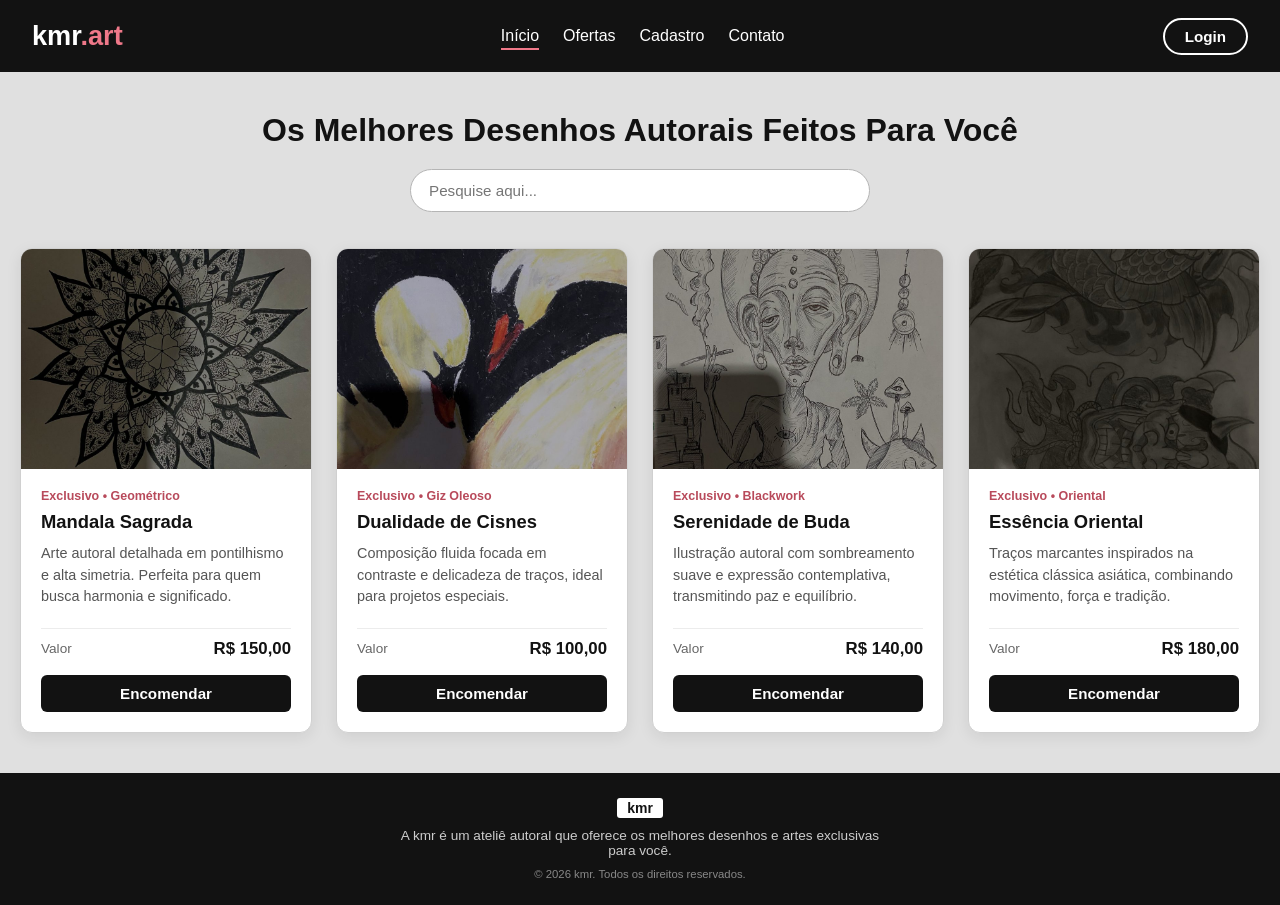
<file: index.html>
<!DOCTYPE html>
<html lang="pt-br">
<head>
    <meta charset="UTF-8">
    <meta name="viewport" content="width=device-width, initial-scale=1.0">
    <title>kmr - Ateliê</title>
    <link rel="stylesheet" href="./style.css">
</head>
<body>

    <!-- Cabeçalho Superior -->
    <header class="site-header">
        <a href="index.html" class="brand-logo">kmr<span>.art</span></a>

        <nav class="main-nav" aria-label="Navegação principal">
            <ul>
                <li><a href="index.html" class="active">Início</a></li>
                <li><a href="produto.html">Ofertas</a></li>
                <li><a href="new.html">Cadastro</a></li>
                <li><a href="login.html">Contato</a></li>
            </ul>
        </nav>

        <div class="header-actions">
            <a href="login.html" class="btn-header-login">Login</a>
        </div>
    </header>

    <!-- Conteúdo Principal -->
    <main class="main-content">
        <section class="top-section">
            <h1>Os melhores desenhos autorais feitos para você</h1>
            <div class="search-box">
                <input type="search" placeholder="Pesquise aqui..." aria-label="Pesquise aqui">
            </div>
        </section>

        <section class="card-section" aria-label="Destaques do ateliê">
            <div class="card-container">

                <!-- Card 1: Mandala -->
                <article class="card">
                    <img src="img/mandala_site.jpg" alt="Mandala Sagrada">
                    <div class="card-content">
                        <span class="card-tag">Exclusivo • Geométrico</span>
                        <h2 class="card-title">Mandala Sagrada</h2>
                        <p class="card-subtitle">
                            Arte autoral detalhada em pontilhismo e alta simetria. Perfeita para quem busca harmonia e significado.
                        </p>
                        <div class="card-info">
                            <span class="price-label">Valor</span>
                            <span class="price-value">R$ 150,00</span>
                        </div>
                        <a href="produto.html" class="card-btn">Encomendar</a>
                    </div>
                </article>

                <!-- Card 2: Cisnes -->
                <article class="card">
                    <img src="img/cisnes_site.jpg" alt="Dualidade de Cisnes">
                    <div class="card-content">
                        <span class="card-tag">Exclusivo • Giz Oleoso</span>
                        <h2 class="card-title">Dualidade de Cisnes</h2>
                        <p class="card-subtitle">
                            Composição fluida focada em contraste e delicadeza de traços, ideal para projetos especiais.
                        </p>
                        <div class="card-info">
                            <span class="price-label">Valor</span>
                            <span class="price-value">R$ 100,00</span>
                        </div>
                        <a href="produto.html" class="card-btn">Encomendar</a>
                    </div>
                </article>

                <!-- Card 3: Buda -->
                <article class="card">
                    <img src="img/buda_site.jpg" alt="Serenidade de Buda">
                    <div class="card-content">
                        <span class="card-tag">Exclusivo • Blackwork</span>
                        <h2 class="card-title">Serenidade de Buda</h2>
                        <p class="card-subtitle">
                            Ilustração autoral com sombreamento suave e expressão contemplativa, transmitindo paz e equilíbrio.
                        </p>
                        <div class="card-info">
                            <span class="price-label">Valor</span>
                            <span class="price-value">R$ 140,00</span>
                        </div>
                        <a href="produto.html" class="card-btn">Encomendar</a>
                    </div>
                </article>

                <!-- Card 4: Oriental -->
                <article class="card">
                    <img src="img/oriental_site.jpg" alt="Essência Oriental">
                    <div class="card-content">
                        <span class="card-tag">Exclusivo • Oriental</span>
                        <h2 class="card-title">Essência Oriental</h2>
                        <p class="card-subtitle">
                            Traços marcantes inspirados na estética clássica asiática, combinando movimento, força e tradição.
                        </p>
                        <div class="card-info">
                            <span class="price-label">Valor</span>
                            <span class="price-value">R$ 180,00</span>
                        </div>
                        <a href="produto.html" class="card-btn">Encomendar</a>
                    </div>
                </article>

            </div>
        </section>
    </main>

    <!-- Rodapé -->
    <footer class="site-footer">
        <div class="footer-logo">kmr</div>
        <p>A kmr é um ateliê autoral que oferece os melhores desenhos e artes exclusivas para você.</p>
        <small>© 2026 kmr. Todos os direitos reservados.</small>
    </footer>

</body>
</html>
</file>
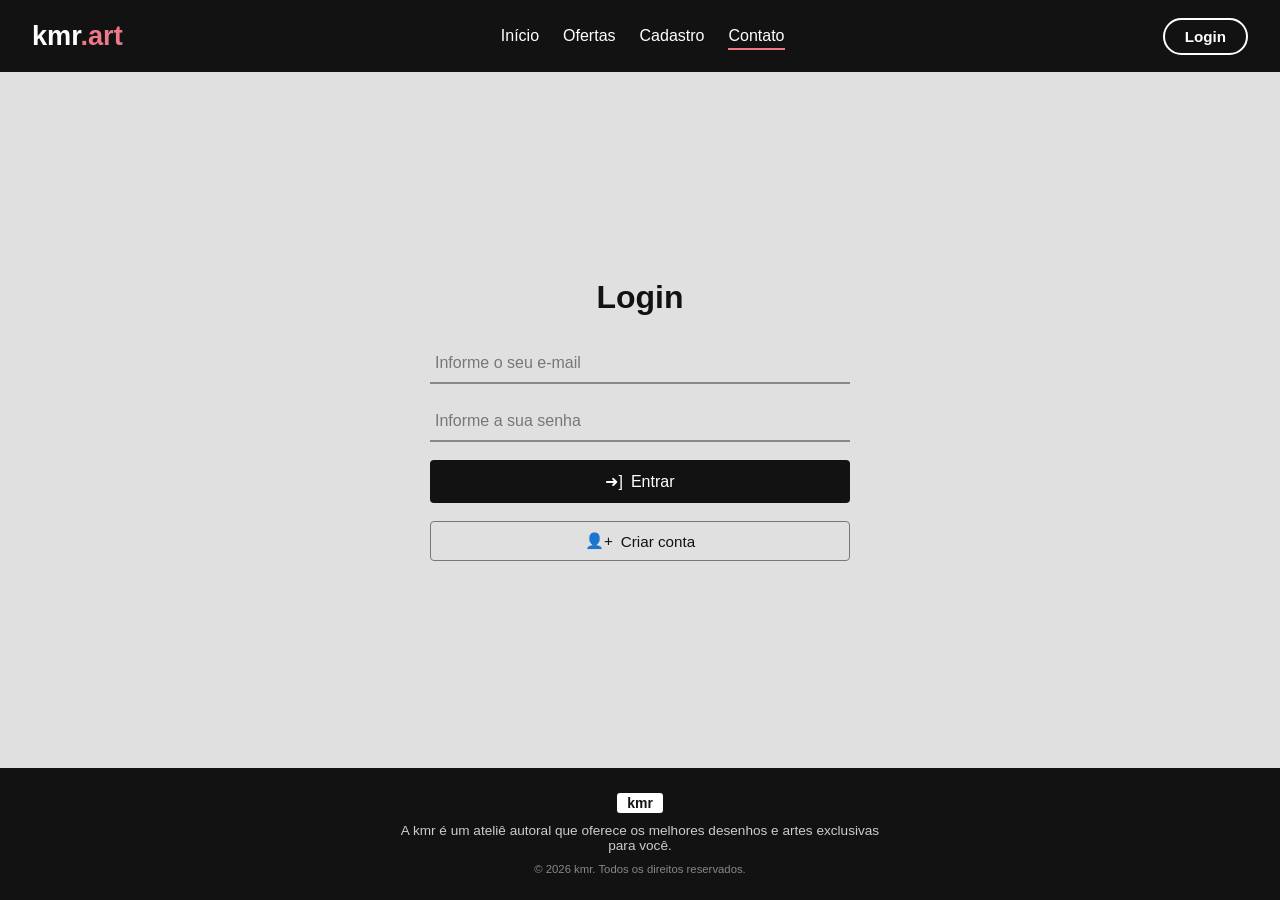
<file: login.html>
<!DOCTYPE html>
<html lang="pt-br">
<head>
    <meta charset="UTF-8">
    <meta name="viewport" content="width=device-width, initial-scale=1.0">
    <title>Login - kmr</title>
    <link rel="stylesheet" href="./style.css">
</head>
<body>

    <!-- Cabeçalho Superior -->
    <header class="site-header">
        <a href="index.html" class="brand-logo">kmr<span>.art</span></a>

        <nav class="main-nav" aria-label="Navegação principal">
            <ul>
                <li><a href="index.html">Início</a></li>
                <li><a href="produto.html">Ofertas</a></li>
                <li><a href="new.html">Cadastro</a></li>
                <li><a href="login.html" class="active">Contato</a></li>
            </ul>
        </nav>

        <div class="header-actions">
            <a href="login.html" class="btn-header-login">Login</a>
        </div>
    </header>

    <!-- Área Principal de Login -->
    <main class="auth-page">
        <section class="login-container" aria-label="Formulário de login">
            <h1>Login</h1>

            <form class="login-form" action="index.html" method="get">
                <div class="input-group">
                    <input type="email" placeholder="Informe o seu e-mail" aria-label="E-mail" required>
                </div>

                <div class="input-group">
                    <input type="password" placeholder="Informe a sua senha" aria-label="Senha" required>
                </div>

                <button type="submit" class="btn-submit">
                    <span>➜]</span> Entrar
                </button>

                <a href="new.html" class="btn-register">
                    <span>👤+</span> Criar conta
                </a>
            </form>
        </section>
    </main>

    <!-- Rodapé -->
    <footer class="site-footer">
        <div class="footer-logo">kmr</div>
        <p>A kmr é um ateliê autoral que oferece os melhores desenhos e artes exclusivas para você.</p>
        <small>© 2026 kmr. Todos os direitos reservados.</small>
    </footer>

</body>
</html>
</file>
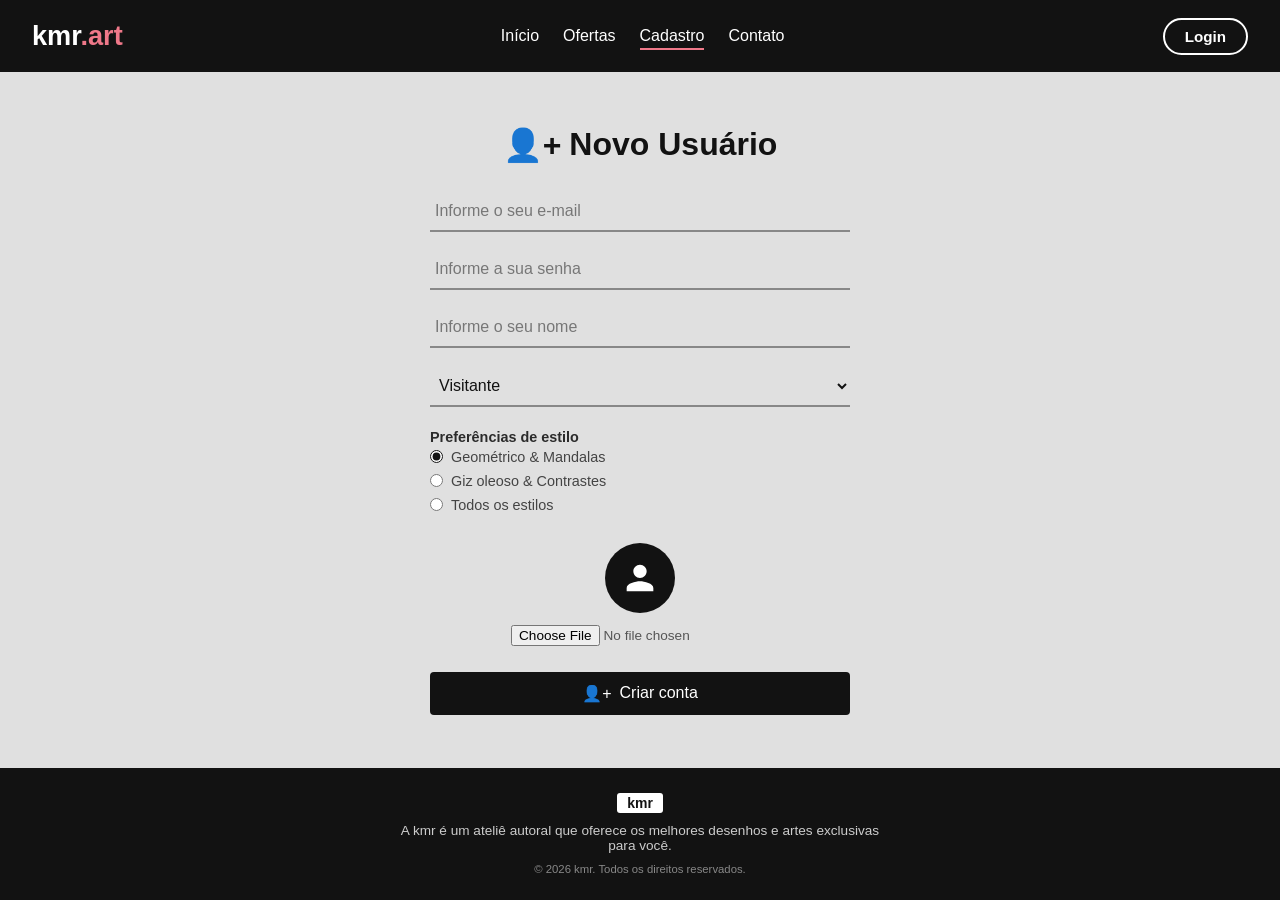
<file: new.html>
<!DOCTYPE html>
<html lang="pt-br">
<head>
    <meta charset="UTF-8">
    <meta name="viewport" content="width=device-width, initial-scale=1.0">
    <title>Novo Usuário - kmr</title>
    <link rel="stylesheet" href="./style.css">
</head>
<body>

    <!-- Cabeçalho Superior -->
    <header class="site-header">
        <a href="index.html" class="brand-logo">kmr<span>.art</span></a>

        <nav class="main-nav" aria-label="Navegação principal">
            <ul>
                <li><a href="index.html">Início</a></li>
                <li><a href="produto.html">Ofertas</a></li>
                <li><a href="new.html" class="active">Cadastro</a></li>
                <li><a href="login.html">Contato</a></li>
            </ul>
        </nav>

        <div class="header-actions">
            <a href="login.html" class="btn-header-login">Login</a>
        </div>
    </header>

    <!-- Área Principal de Cadastro -->
    <main class="auth-page">
        <section class="register-container" aria-label="Cadastro de novo usuário">
            <h1><span>👤+</span> Novo Usuário</h1>

            <form class="register-form" action="login.html" method="get">
                <div class="input-group">
                    <input type="email" placeholder="Informe o seu e-mail" aria-label="E-mail" required>
                </div>

                <div class="input-group">
                    <input type="password" placeholder="Informe a sua senha" aria-label="Senha" required>
                </div>

                <div class="input-group">
                    <input type="text" placeholder="Informe o seu nome" aria-label="Nome" required>
                </div>

                <div class="input-group">
                    <select name="perfil" id="perfil" aria-label="Tipo de perfil">
                        <option value="visitante">Visitante</option>
                        <option value="cliente">Cliente</option>
                        <option value="artista">Artista / Desenhista</option>
                    </select>
                </div>

                <fieldset class="radio-group">
                    <legend>Preferências de estilo</legend>
                    <label>
                        <input type="radio" name="categoria" value="geometrico" checked>
                        Geométrico &amp; Mandalas
                    </label>
                    <label>
                        <input type="radio" name="categoria" value="giz-oleoso">
                        Giz oleoso &amp; Contrastes
                    </label>
                    <label>
                        <input type="radio" name="categoria" value="todos">
                        Todos os estilos
                    </label>
                </fieldset>

                <div class="profile-upload-section">
                    <div class="avatar-placeholder" aria-hidden="true">
                        <svg width="40" height="40" viewBox="0 0 24 24" fill="#ffffff">
                            <path d="M12 12c2.21 0 4-1.79 4-4s-1.79-4-4-4-4 1.79-4 4 1.79 4 4 4zm0 2c-2.67 0-8 1.34-8 4v2h16v-2c0-2.66-5.33-4-8-4z"/>
                        </svg>
                    </div>
                    <div class="file-input-wrapper">
                        <input type="file" id="avatar" name="avatar" accept="image/*" aria-label="Foto de perfil">
                    </div>
                </div>

                <button type="submit" class="btn-submit">
                    <span>👤+</span> Criar conta
                </button>
            </form>
        </section>
    </main>

    <!-- Rodapé -->
    <footer class="site-footer">
        <div class="footer-logo">kmr</div>
        <p>A kmr é um ateliê autoral que oferece os melhores desenhos e artes exclusivas para você.</p>
        <small>© 2026 kmr. Todos os direitos reservados.</small>
    </footer>

</body>
</html>
</file>
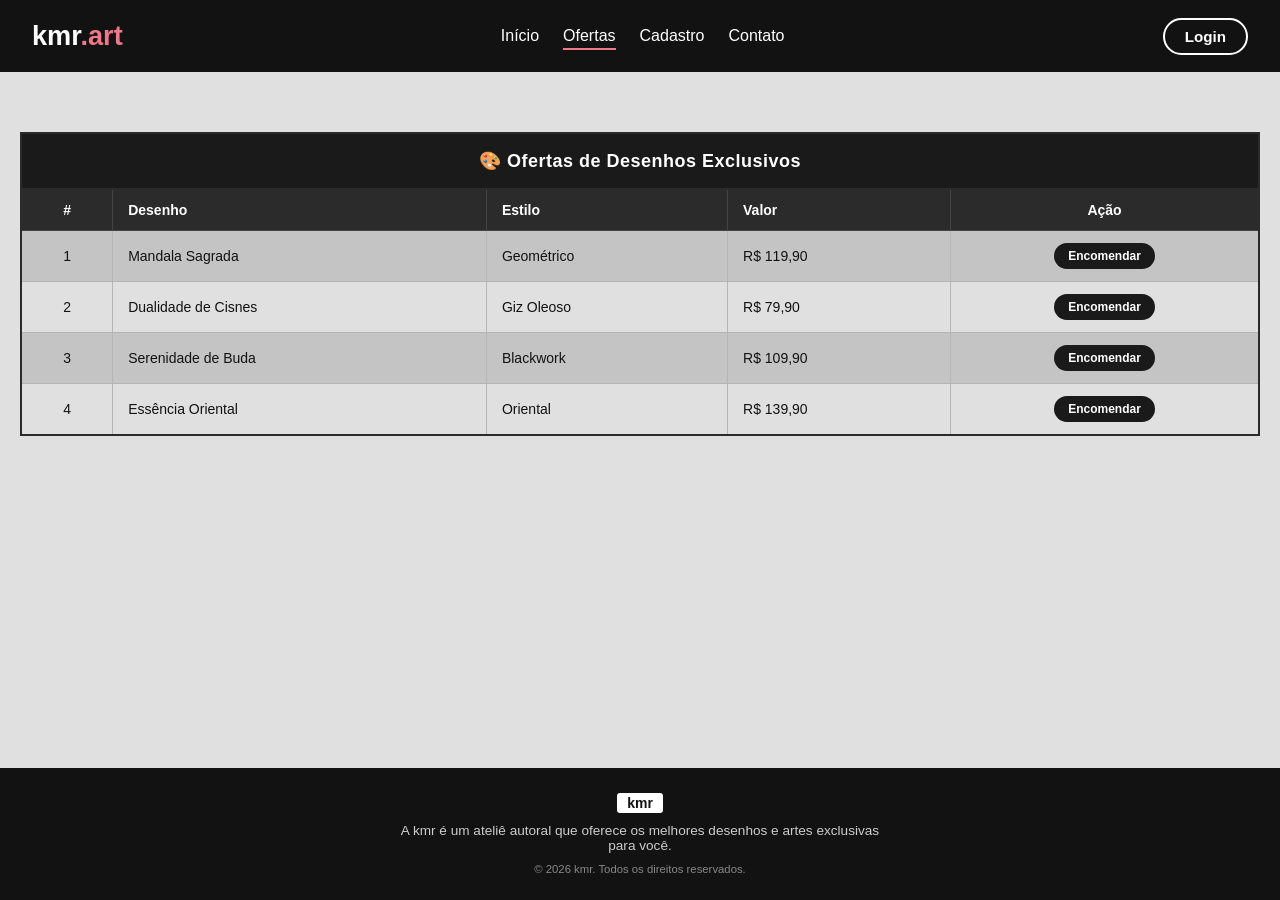
<file: produto.html>
<!DOCTYPE html>
<html lang="pt-br">
<head>
    <meta charset="UTF-8">
    <meta name="viewport" content="width=device-width, initial-scale=1.0">
    <title>Ofertas e Desenhos - kmr</title>
    <link rel="stylesheet" href="./style.css">
</head>
<body>

    <!-- Cabeçalho Superior -->
    <header class="site-header">
        <a href="index.html" class="brand-logo">kmr<span>.art</span></a>

        <nav class="main-nav" aria-label="Navegação principal">
            <ul>
                <li><a href="index.html">Início</a></li>
                <li><a href="produto.html" class="active">Ofertas</a></li>
                <li><a href="new.html">Cadastro</a></li>
                <li><a href="login.html">Contato</a></li>
            </ul>
        </nav>

        <div class="header-actions">
            <a href="login.html" class="btn-header-login">Login</a>
        </div>
    </header>

    <!-- Conteúdo Principal -->
    <main class="main-content">
        <section class="offers-section" aria-label="Tabela de ofertas de desenhos">
            <div class="table-responsive">
                <table class="offers-table">
                    <thead>
                        <tr>
                            <th colspan="5" class="table-main-title">
                                🎨 Ofertas de Desenhos Exclusivos
                            </th>
                        </tr>
                        <tr class="table-header-row">
                            <th>#</th>
                            <th>Desenho</th>
                            <th>Estilo</th>
                            <th>Valor</th>
                            <th>Ação</th>
                        </tr>
                    </thead>

                    <tbody>
                        <tr>
                            <td>1</td>
                            <td>Mandala Sagrada</td>
                            <td>Geométrico</td>
                            <td>R$ 119,90</td>
                            <td><a href="new.html" class="table-btn">Encomendar</a></td>
                        </tr>
                        <tr>
                            <td>2</td>
                            <td>Dualidade de Cisnes</td>
                            <td>Giz Oleoso</td>
                            <td>R$ 79,90</td>
                            <td><a href="new.html" class="table-btn">Encomendar</a></td>
                        </tr>
                        <tr>
                            <td>3</td>
                            <td>Serenidade de Buda</td>
                            <td>Blackwork</td>
                            <td>R$ 109,90</td>
                            <td><a href="new.html" class="table-btn">Encomendar</a></td>
                        </tr>
                        <tr>
                            <td>4</td>
                            <td>Essência Oriental</td>
                            <td>Oriental</td>
                            <td>R$ 139,90</td>
                            <td><a href="new.html" class="table-btn">Encomendar</a></td>
                        </tr>
                    </tbody>
                </table>
            </div>
        </section>
    </main>

    <!-- Rodapé -->
    <footer class="site-footer">
        <div class="footer-logo">kmr</div>
        <p>A kmr é um ateliê autoral que oferece os melhores desenhos e artes exclusivas para você.</p>
        <small>© 2026 kmr. Todos os direitos reservados.</small>
    </footer>

</body>
</html>
</file>
<file: style.css>
/* Reset e configurações gerais */
* {
    margin: 0;
    padding: 0;
    box-sizing: border-box;
}

body {
    font-family: 'Poppins', 'Segoe UI', Tahoma, Geneva, Verdana, sans-serif;
    font-size: 16px;
    min-height: 100vh;
    background-color: #e0e0e0;
    color: #121212;
    display: flex;
    flex-direction: column;
}

/* Cabeçalho padronizado */
.site-header {
    min-height: 72px;
    width: 100%;
    background-color: #121212;
    color: #ffffff;
    padding: 12px 32px;
    display: flex;
    justify-content: space-between;
    align-items: center;
    gap: 20px;
}

.brand-logo {
    font-size: 1.7rem;
    font-weight: 700;
    color: #ffffff;
    text-decoration: none;
}

.brand-logo span {
    color: #ef7889;
}

.main-nav ul {
    list-style: none;
    display: flex;
    align-items: center;
    gap: 24px;
}

.main-nav a {
    text-decoration: none;
    color: #ffffff;
    font-size: 1rem;
    font-weight: 500;
    padding-bottom: 4px;
    border-bottom: 2px solid transparent;
    transition: border-color 0.25s ease, color 0.25s ease;
}

.main-nav a:hover,
.main-nav a.active {
    border-bottom-color: #ef7889;
    color: #ffffff;
}

.btn-header-login {
    background-color: transparent;
    color: #ffffff;
    border: 2px solid #ffffff;
    padding: 8px 20px;
    border-radius: 25px;
    font-size: 0.95rem;
    font-weight: 600;
    text-decoration: none;
    display: inline-block;
    transition: background-color 0.25s ease, color 0.25s ease;
}

.btn-header-login:hover {
    background-color: #ef7889;
    border-color: #ef7889;
    color: #ffffff;
}

/* Área principal */
.main-content {
    flex: 1;
    width: 100%;
    max-width: 1320px;
    margin: 0 auto;
    padding: 40px 20px;
}

.top-section {
    text-align: center;
    margin-bottom: 36px;
}

.top-section h1 {
    font-size: 2rem;
    font-weight: 700;
    color: #121212;
    margin-bottom: 20px;
    text-transform: capitalize;
}

.search-box {
    max-width: 460px;
    margin: 0 auto;
}

.search-box input {
    width: 100%;
    padding: 12px 18px;
    border-radius: 25px;
    border: 1px solid #b5b5b5;
    background-color: #ffffff;
    font-size: 0.95rem;
    color: #121212;
    outline: none;
}

.search-box input:focus {
    border-color: #121212;
}

/* Grid de cards (index.html) */
.card-container {
    display: grid;
    grid-template-columns: repeat(4, 1fr);
    gap: 24px;
}

.card {
    width: 100%;
    display: flex;
    flex-direction: column;
    background-color: #ffffff;
    border-radius: 12px;
    overflow: hidden;
    border: 1px solid #d0d0d0;
    box-shadow: 0 4px 15px rgba(0, 0, 0, 0.08);
    transition: transform 0.3s ease, box-shadow 0.3s ease;
}

.card:hover {
    transform: translateY(-4px);
    box-shadow: 0 8px 20px rgba(0, 0, 0, 0.12);
}

.card img {
    width: 100%;
    height: 220px;
    object-fit: cover;
    display: block;
}

.card-content {
    padding: 20px;
    display: flex;
    flex-direction: column;
    flex-grow: 1;
}

.card-tag {
    font-size: 0.78rem;
    font-weight: 600;
    color: #b84a5b;
    margin-bottom: 8px;
}

.card-title {
    font-size: 1.15rem;
    font-weight: 700;
    color: #121212;
    margin-bottom: 10px;
}

.card-subtitle {
    font-size: 0.9rem;
    color: #555555;
    line-height: 1.5;
    margin-bottom: 20px;
    flex-grow: 1;
}

.card-info {
    display: flex;
    justify-content: space-between;
    align-items: center;
    margin-bottom: 16px;
    padding-top: 10px;
    border-top: 1px solid #ececec;
}

.price-label {
    font-size: 0.85rem;
    color: #666666;
}

.price-value {
    font-size: 1.05rem;
    font-weight: 700;
    color: #121212;
}

.card-btn {
    display: block;
    text-align: center;
    background-color: #121212;
    color: #ffffff;
    text-decoration: none;
    padding: 10px 16px;
    border-radius: 6px;
    font-size: 0.95rem;
    font-weight: 600;
    transition: background-color 0.25s ease;
}

.card-btn:hover {
    background-color: #ef7889;
}

/* Telas de login e cadastro */
.auth-page {
    flex: 1;
    display: flex;
    justify-content: center;
    align-items: center;
    padding: 40px 20px;
}

.login-container,
.register-container {
    width: 100%;
    max-width: 420px;
    display: flex;
    flex-direction: column;
    align-items: center;
}

.login-container h1,
.register-container h1 {
    font-size: 2rem;
    font-weight: 600;
    margin-bottom: 28px;
    color: #121212;
    display: flex;
    align-items: center;
    gap: 8px;
}

.login-form,
.register-form {
    width: 100%;
    display: flex;
    flex-direction: column;
    gap: 18px;
}

.input-group input,
.input-group select {
    width: 100%;
    padding: 10px 5px;
    background: transparent;
    border: none;
    border-bottom: 2px solid #888888;
    font-size: 1rem;
    outline: none;
    color: #121212;
}

.input-group select {
    cursor: pointer;
}

.input-group input:focus,
.input-group select:focus {
    border-bottom-color: #121212;
}

.input-group input::placeholder {
    color: #777777;
}

.radio-group {
    border: none;
    display: flex;
    flex-direction: column;
    gap: 8px;
    margin: 4px 0;
}

.radio-group legend {
    font-size: 0.9rem;
    font-weight: 600;
    color: #2b2b2b;
    margin-bottom: 4px;
}

.radio-group label {
    font-size: 0.9rem;
    color: #444444;
    display: flex;
    align-items: center;
    gap: 8px;
    cursor: pointer;
}

.radio-group input[type="radio"] {
    accent-color: #121212;
    cursor: pointer;
}

.profile-upload-section {
    display: flex;
    flex-direction: column;
    align-items: center;
    gap: 12px;
    margin: 8px 0;
}

.avatar-placeholder {
    width: 70px;
    height: 70px;
    border-radius: 50%;
    background-color: #121212;
    display: flex;
    justify-content: center;
    align-items: center;
}

.file-input-wrapper input[type="file"] {
    font-size: 0.85rem;
    color: #555555;
}

.btn-submit {
    width: 100%;
    padding: 12px;
    background-color: #121212;
    color: #ffffff;
    border: none;
    border-radius: 4px;
    font-size: 1rem;
    font-weight: 500;
    cursor: pointer;
    display: flex;
    justify-content: center;
    align-items: center;
    gap: 8px;
    transition: background-color 0.3s ease;
}

.btn-submit:hover {
    background-color: #333333;
}

.btn-register {
    width: 100%;
    padding: 10px;
    background-color: transparent;
    color: #121212;
    border: 1px solid #777777;
    border-radius: 4px;
    font-size: 0.95rem;
    text-decoration: none;
    text-align: center;
    display: flex;
    justify-content: center;
    align-items: center;
    gap: 8px;
    transition: background-color 0.3s ease;
}

.btn-register:hover {
    background-color: #d0d0d0;
}

/* Tabela de ofertas (produto.html) */
.offers-section {
    margin-top: 20px;
    margin-bottom: 40px;
}

.table-responsive {
    width: 100%;
    overflow-x: auto;
}

.offers-table {
    width: 100%;
    min-width: 600px;
    border-collapse: collapse;
    background-color: #d1d1d1;
    border: 2px solid #2b2b2b;
    font-size: 14px;
    box-shadow: 0 4px 10px rgba(0, 0, 0, 0.1);
}

.table-main-title {
    background-color: #1a1a1a;
    color: #ffffff;
    text-align: center;
    padding: 16px;
    font-size: 18px;
    font-weight: 600;
    letter-spacing: 0.5px;
    border-bottom: 2px solid #2b2b2b;
}

.table-header-row th {
    background-color: #2b2b2b;
    color: #ffffff;
    padding: 12px 15px;
    font-weight: 600;
    font-size: 14px;
    border: 1px solid #444444;
    text-align: left;
}

.table-header-row th:first-child,
.table-header-row th:last-child {
    text-align: center;
}

.offers-table td {
    padding: 12px 15px;
    border: 1px solid #b5b5b5;
    color: #121212;
}

.offers-table td:first-child,
.offers-table td:last-child {
    text-align: center;
}

.offers-table tbody tr:nth-child(odd) {
    background-color: #c4c4c4;
}

.offers-table tbody tr:nth-child(even) {
    background-color: #e0e0e0;
}

.offers-table tbody tr:hover {
    background-color: #a8a8a8;
    transition: background-color 0.2s ease;
}

.table-btn {
    display: inline-block;
    background-color: #1a1a1a;
    color: #ffffff;
    text-decoration: none;
    padding: 6px 14px;
    border-radius: 20px;
    font-size: 12px;
    font-weight: 600;
    transition: background-color 0.2s ease, color 0.2s ease;
}

.offers-table tbody tr:hover .table-btn {
    background-color: #ffffff;
    color: #1a1a1a;
}

/* Rodapé padronizado */
.site-footer {
    background-color: #121212;
    color: #ffffff;
    text-align: center;
    padding: 25px 20px;
    display: flex;
    flex-direction: column;
    align-items: center;
    gap: 10px;
    font-size: 0.85rem;
}

.footer-logo {
    background-color: #ffffff;
    color: #121212;
    font-weight: 700;
    font-size: 14px;
    padding: 2px 10px;
    border-radius: 3px;
    text-transform: lowercase;
}

.site-footer p {
    color: #cccccc;
    max-width: 500px;
}

.site-footer small {
    color: #888888;
}

/* Responsividade */
@media (max-width: 1024px) {
    .card-container {
        grid-template-columns: repeat(2, 1fr);
    }
}

@media (max-width: 768px) {
    .site-header {
        flex-direction: column;
        padding: 16px;
        gap: 12px;
    }

    .main-nav ul {
        flex-wrap: wrap;
        justify-content: center;
        gap: 14px;
    }

    .top-section h1 {
        font-size: 1.5rem;
    }
}

@media (max-width: 600px) {
    .card-container {
        grid-template-columns: 1fr;
    }
}
</file>
